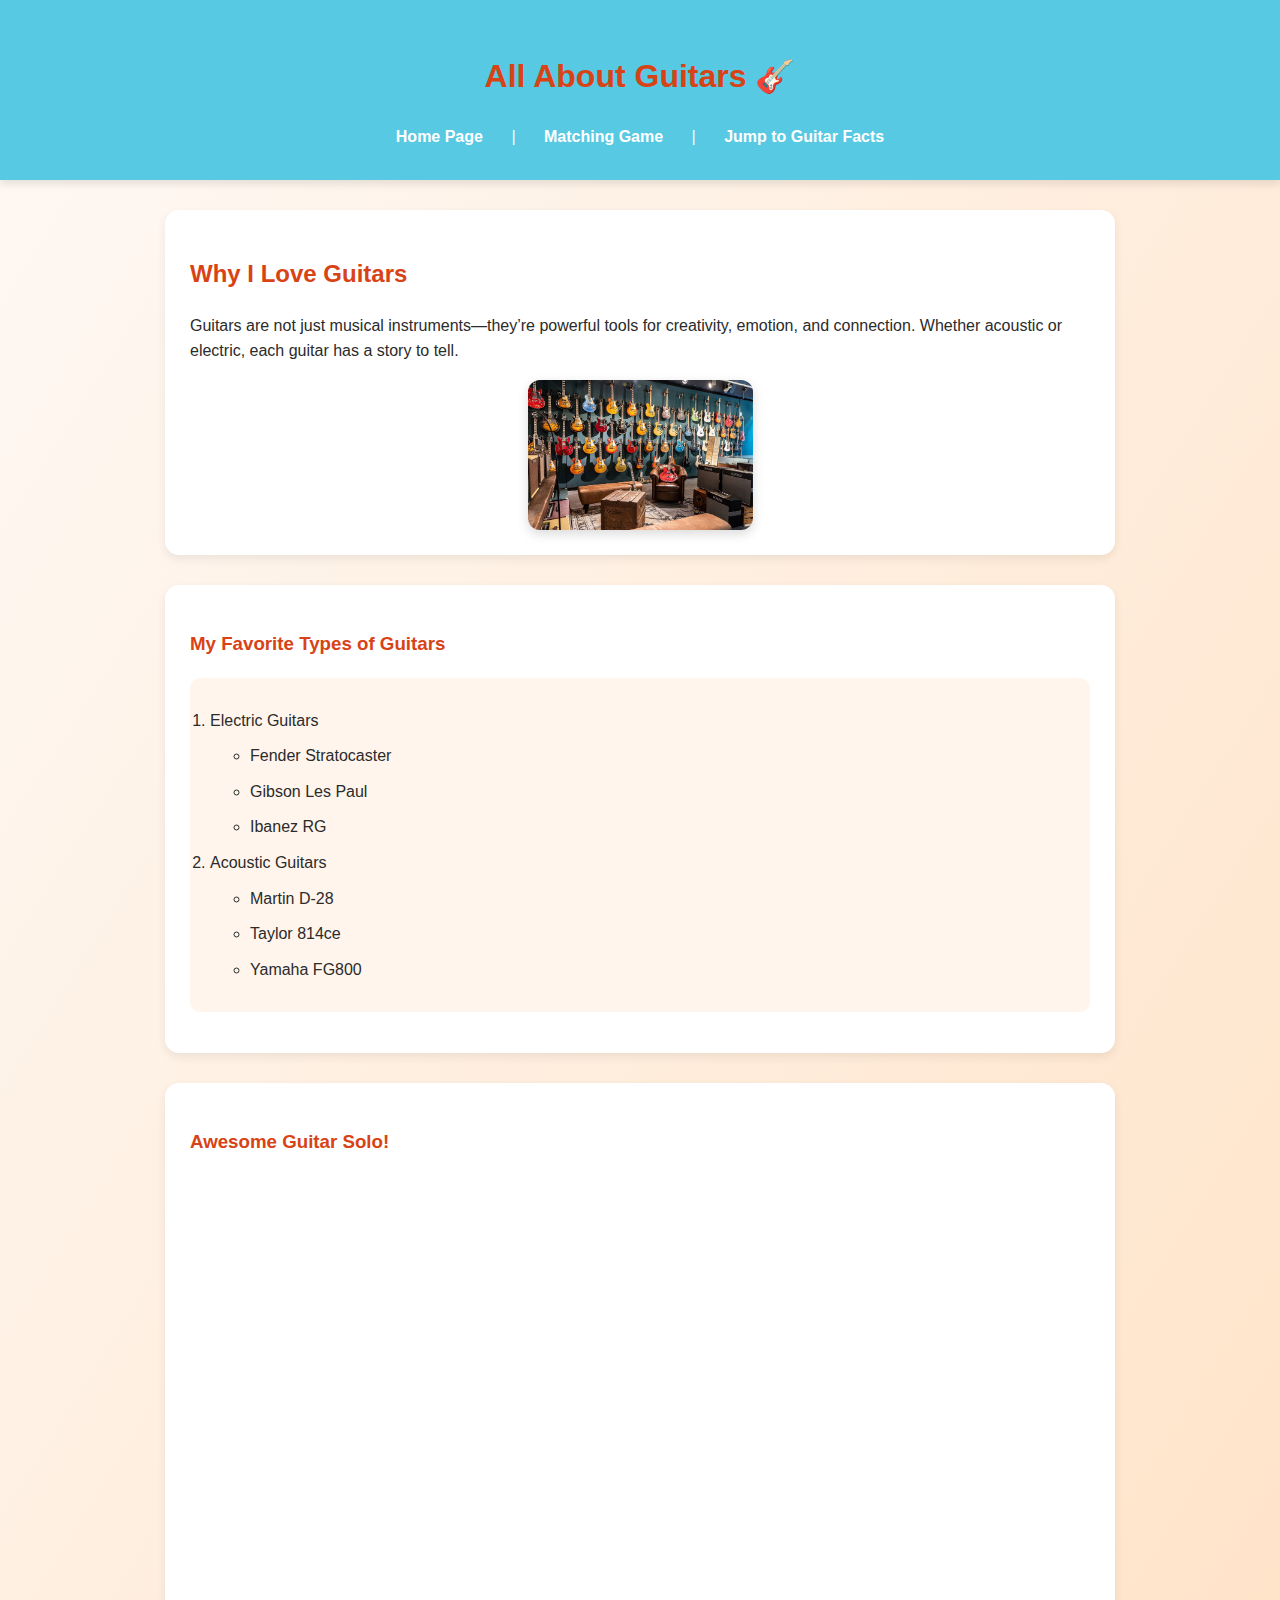
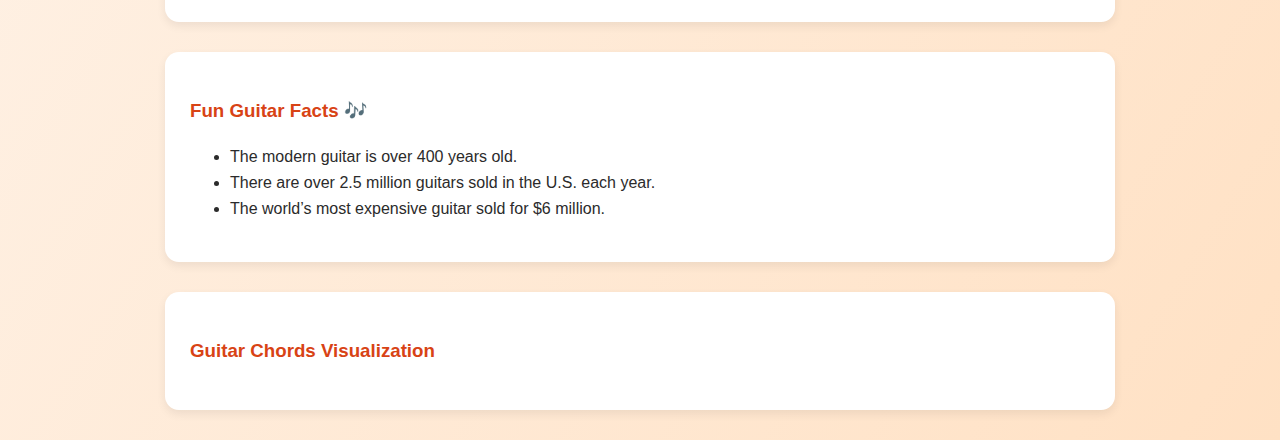
<file: Scratch.html>
<!DOCTYPE html>
<html lang="en">
<head>
    <meta charset="UTF-8">
    <meta name="viewport" content="width=device-width, initial-scale=1.0">
    <title>All About Guitars</title>
    <link rel="stylesheet" href="/css/scratch.css">
</head>
<body>

    <div class="header">
        <h1>All About Guitars 🎸</h1>
        <nav>
            <a href="index.html">Home Page</a> |
            <a href="Webapp.html">Matching Game</a> |
            <a href="#facts">Jump to Guitar Facts</a>
        </nav>
    </div>

    <div class="intro">
        <h2>Why I Love Guitars</h2>
        <p>Guitars are not just musical instruments—they’re powerful tools for creativity, emotion, and connection. Whether acoustic or electric, each guitar has a story to tell.</p>
        <img src="/assets/img/Kauffmann-s-Guitar-Store_25.jpg.webp" alt="Guitar Store" width="25%">
    </div>

    <div class="lists">
        <h3>My Favorite Types of Guitars</h3>
        <ol>
            <li>Electric Guitars
                <ul>
                    <li>Fender Stratocaster</li>
                    <li>Gibson Les Paul</li>
                    <li>Ibanez RG</li>
                </ul>
            </li>
            <li>Acoustic Guitars
                <ul>
                    <li>Martin D-28</li>
                    <li>Taylor 814ce</li>
                    <li>Yamaha FG800</li>
                </ul>
            </li>
        </ol>
    </div>

    <div class="video-section">
        <h3>Awesome Guitar Solo!</h3>
        <iframe width="560" height="315" src="https://www.youtube.com/embed/6SFNW5F8K9Y" 
            title="YouTube video player" frameborder="0" 
            allow="accelerometer; autoplay; clipboard-write; encrypted-media; gyroscope; picture-in-picture" 
            allowfullscreen>
        </iframe>
    </div>

    <div id="facts" class="facts">
        <h3>Fun Guitar Facts 🎶</h3>
        <ul>
            <li>The modern guitar is over 400 years old.</li>
            <li>There are over 2.5 million guitars sold in the U.S. each year.</li>
            <li>The world’s most expensive guitar sold for $6 million.</li>
        </ul>
    </div>

    <div class="tableau">
        <h3>Guitar Chords Visualization</h3>
        <div class='tableauPlaceholder' id='viz1744957989637' style='position: relative'>
            <noscript>
                <a href='#'>
                    <img alt='GuitarChords' src='https://public.tableau.com/static/images/Gu/Guitar_17449577730040/GuitarChords/1_rss.png' style='border: none' />
                </a>
            </noscript>
            <object class='tableauViz' style='display:none;'>
                <param name='host_url' value='https%3A%2F%2Fpublic.tableau.com%2F' />
                <param name='embed_code_version' value='3' />
                <param name='site_root' value='' />
                <param name='name' value='Guitar_17449577730040/GuitarChords' />
                <param name='tabs' value='no' />
                <param name='toolbar' value='yes' />
                <param name='static_image' value='https://public.tableau.com/static/images/Gu/Guitar_17449577730040/GuitarChords/1.png' />
                <param name='animate_transition' value='yes' />
                <param name='display_static_image' value='yes' />
                <param name='display_spinner' value='yes' />
                <param name='display_overlay' value='yes' />
                <param name='display_count' value='yes' />
                <param name='language' value='en-US' />
            </object>
        </div>
        <script type='text/javascript'>
            var divElement = document.getElementById('viz1744957989637');
            var vizElement = divElement.getElementsByTagName('object')[0];
            if (divElement.offsetWidth > 800) {
                vizElement.style.width = '700px';
                vizElement.style.height = '627px';
            } else if (divElement.offsetWidth > 500) {
                vizElement.style.width = '700px';
                vizElement.style.height = '627px';
            } else {
                vizElement.style.width = '100%';
                vizElement.style.height = '927px';
            }
            var scriptElement = document.createElement('script');
            scriptElement.src = 'https://public.tableau.com/javascripts/api/viz_v1.js';
            vizElement.parentNode.insertBefore(scriptElement, vizElement);
        </script>
    </div>
    
    
    

</body>
</html>
</file>
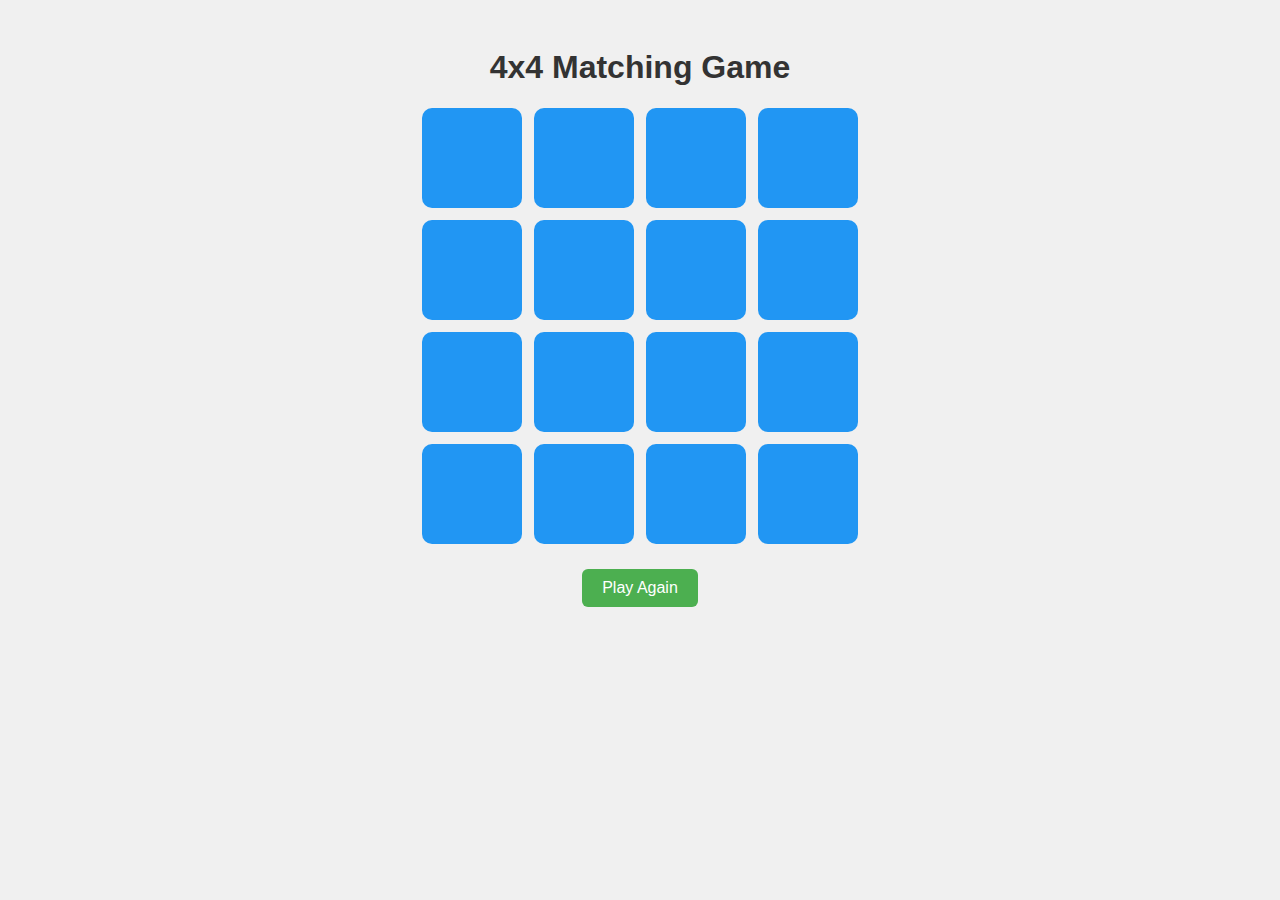
<file: Webapp.html>
<!DOCTYPE html>
<html lang="en">
<head>
    <meta charset="UTF-8">
    <title>4x4 Matching Game</title>
    <style>
        body {
            font-family: Arial, sans-serif;
            background: #f0f0f0;
            text-align: center;
            padding: 20px;
        }

        h1 {
            color: #333;
        }

        #game-board {
            display: grid;
            grid-template-columns: repeat(4, 100px);
            grid-template-rows: repeat(4, 100px);
            gap: 12px;
            justify-content: center;
            margin-top: 20px;
        }

        .card {
            width: 100px;
            height: 100px;
            background-color: #2196F3;
            color: white;
            font-size: 40px;
            display: flex;
            align-items: center;
            justify-content: center;
            cursor: pointer;
            border-radius: 10px;
            user-select: none;
        }

        .flipped {
            background-color: #fff;
            color: #000;
            cursor: default;
        }

        .matched {
            background-color: #ccc;
            color: #333;
            pointer-events: none;
        }

        #reset-btn {
            margin-top: 25px;
            padding: 10px 20px;
            font-size: 16px;
            border: none;
            border-radius: 6px;
            background-color: #4CAF50;
            color: white;
            cursor: pointer;
        }

        #reset-btn:hover {
            background-color: #45a049;
        }
    </style>
</head>
<body>

    <h1>4x4 Matching Game</h1>
    <div id="game-board"></div>
    <button id="reset-btn">Play Again</button>

    <script>
        const board = document.getElementById("game-board");
        const resetBtn = document.getElementById("reset-btn");

        const emojis = ['🍎','🍌','🍇','🍓','🍉','🍒','🍍','🥑'];

        let firstCard = null;
        let secondCard = null;
        let lockBoard = false;

        function shuffleDeck() {
            const deck = [...emojis, ...emojis]; // 8 pairs = 16 cards
            return deck.sort(() => 0.5 - Math.random());
        }

        function createCard(content) {
            const card = document.createElement('div');
            card.classList.add('card');
            card.dataset.emoji = content;
            card.innerText = '';
            card.addEventListener('click', () => {
                if (lockBoard || card.classList.contains('flipped') || card.classList.contains('matched')) return;

                card.innerText = card.dataset.emoji;
                card.classList.add('flipped');

                if (!firstCard) {
                    firstCard = card;
                } else {
                    secondCard = card;
                    lockBoard = true;

                    if (firstCard.dataset.emoji === secondCard.dataset.emoji) {
                        firstCard.classList.add('matched');
                        secondCard.classList.add('matched');
                        resetTurn();
                    } else {
                        setTimeout(() => {
                            firstCard.innerText = '';
                            secondCard.innerText = '';
                            firstCard.classList.remove('flipped');
                            secondCard.classList.remove('flipped');
                            resetTurn();
                        }, 800);
                    }
                }
            });

            return card;
        }

        function resetTurn() {
            [firstCard, secondCard] = [null, null];
            lockBoard = false;
        }

        function buildBoard() {
            board.innerHTML = ''; // Clear existing cards
            const deck = shuffleDeck();
            deck.forEach(emoji => {
                const card = createCard(emoji);
                board.appendChild(card);
            });
        }

        // Event listener for reset button
        resetBtn.addEventListener('click', () => {
            buildBoard();
        });

        // Initialize game
        buildBoard();
    </script>
</body>
</html>
</file>
<file: css/scratch.css>
/* Global page styles */
body {
    background: linear-gradient(to bottom right, #fef9f5, #ffe1c4);
    font-family: 'Segoe UI', Tahoma, Geneva, Verdana, sans-serif;
    color: #2b2b2b;
    margin: 0;
    padding: 0;
    line-height: 1.6;
}

/* Header and navigation */
.header {
    background-color: #57c9e3;
    color: white;
    padding: 30px 20px;
    text-align: center;
    box-shadow: 0 4px 8px rgba(0, 0, 0, 0.1);
}

nav a {
    color: white;
    font-weight: bold;
    margin: 0 12px;
    text-decoration: none;
    padding: 6px 12px;
    border-radius: 6px;
    transition: background 0.3s ease;
}

nav a:hover {
    background-color: rgba(255, 255, 255, 0.2);
}

/* Content containers */
.intro, .lists, .video-section, .facts, .tableau {
    background-color: #ffffff;
    margin: 30px auto;
    padding: 25px;
    max-width: 900px;
    border-radius: 14px;
    box-shadow: 0 4px 10px rgba(0, 0, 0, 0.07);
}

/* Intro image tweaks */
.intro img {
    border-radius: 12px;
    margin-top: 15px;
    box-shadow: 0 4px 12px rgba(0, 0, 0, 0.15);
    display: block;
    margin-left: auto;
    margin-right: auto;
}

/* List section */
.lists ol {
    background-color: #fff5ec;
    padding: 20px;
    border-radius: 10px;
}

.lists li {
    margin: 10px 0;
}

/* YouTube and Tableau embeds */
.video-section iframe,
.tableau iframe {
    width: 100%;
    max-width: 700px;
    height: 400px;
    display: block;
    margin: 20px auto;
    border-radius: 10px;
    border: none;
}

/* Headings */
h1, h2, h3 {
    color: #d84315;
}

/* Responsive layout */
@media (max-width: 768px) {
    .intro, .lists, .video-section, .facts, .tableau {
        padding: 15px;
    }

    nav a {
        display: block;
        margin: 8px 0;
    }

    .intro img {
        width: 80% !important;
    }
}
</file>
